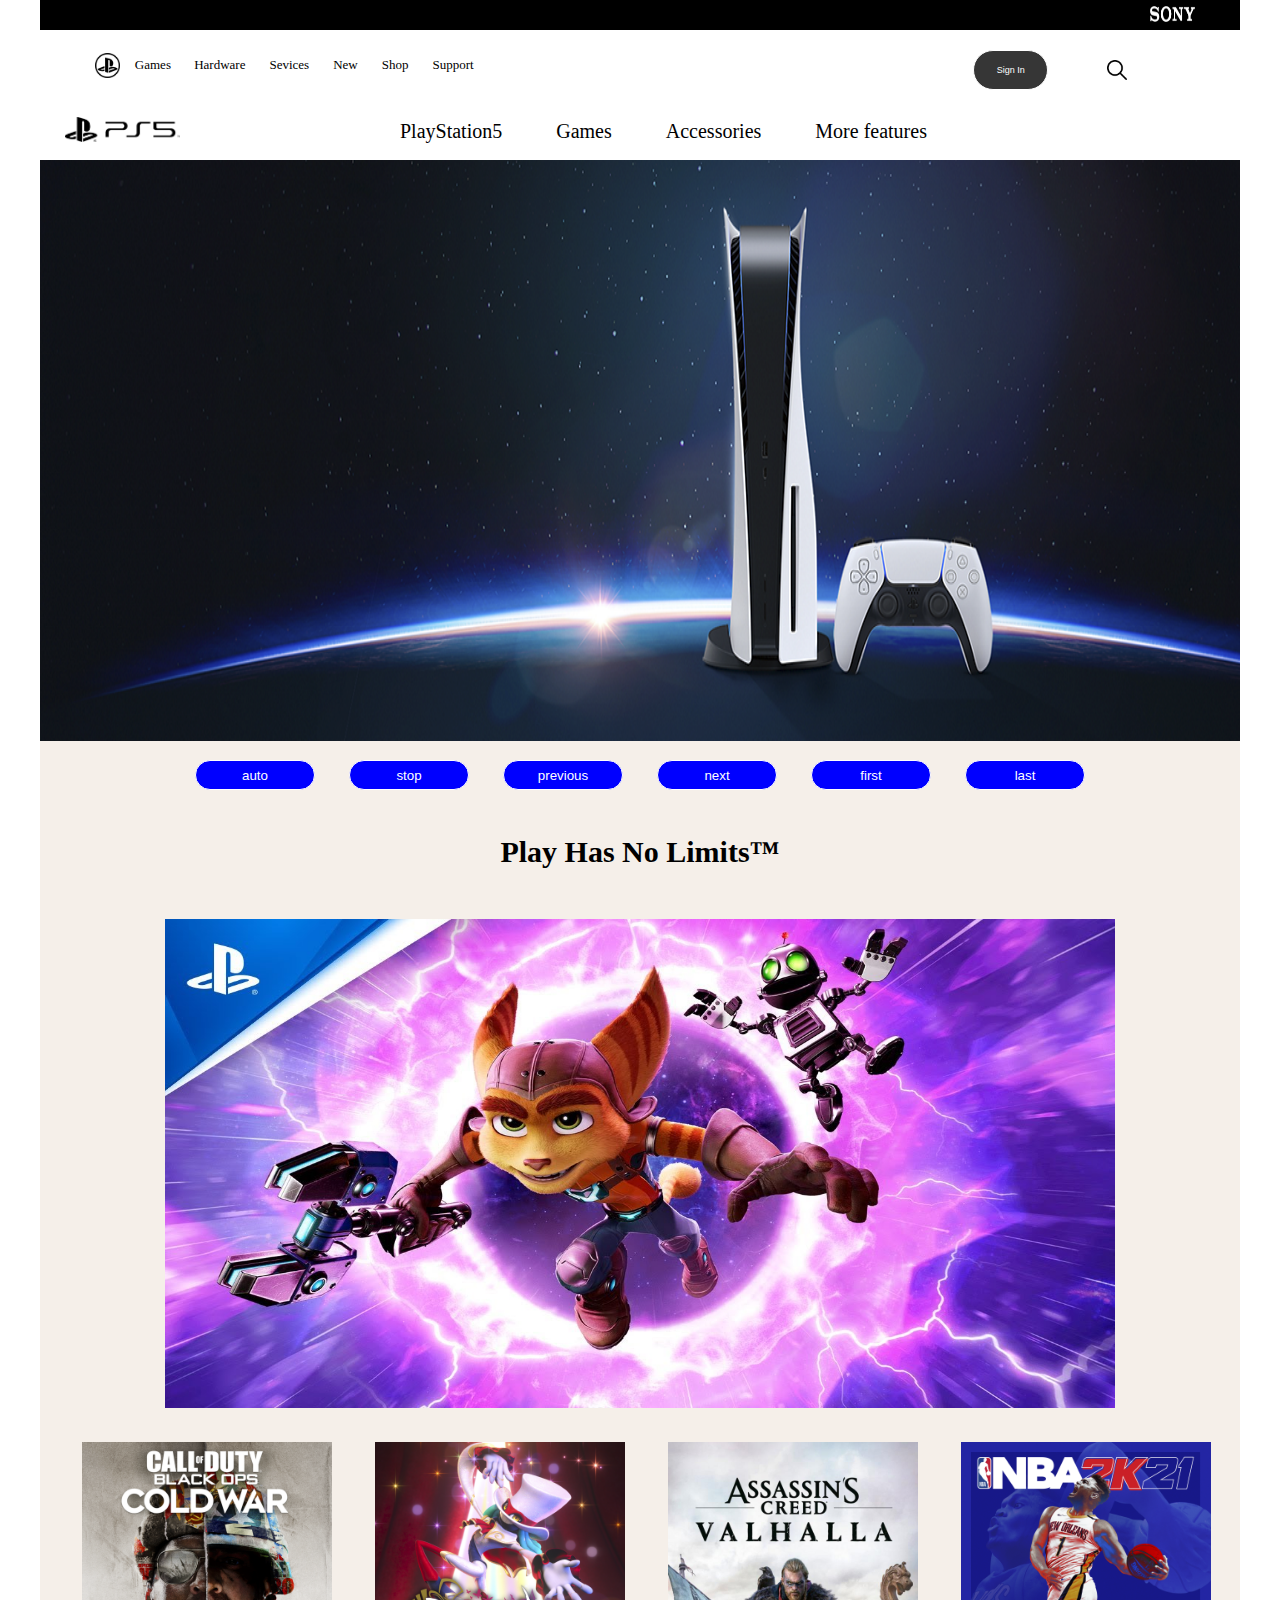
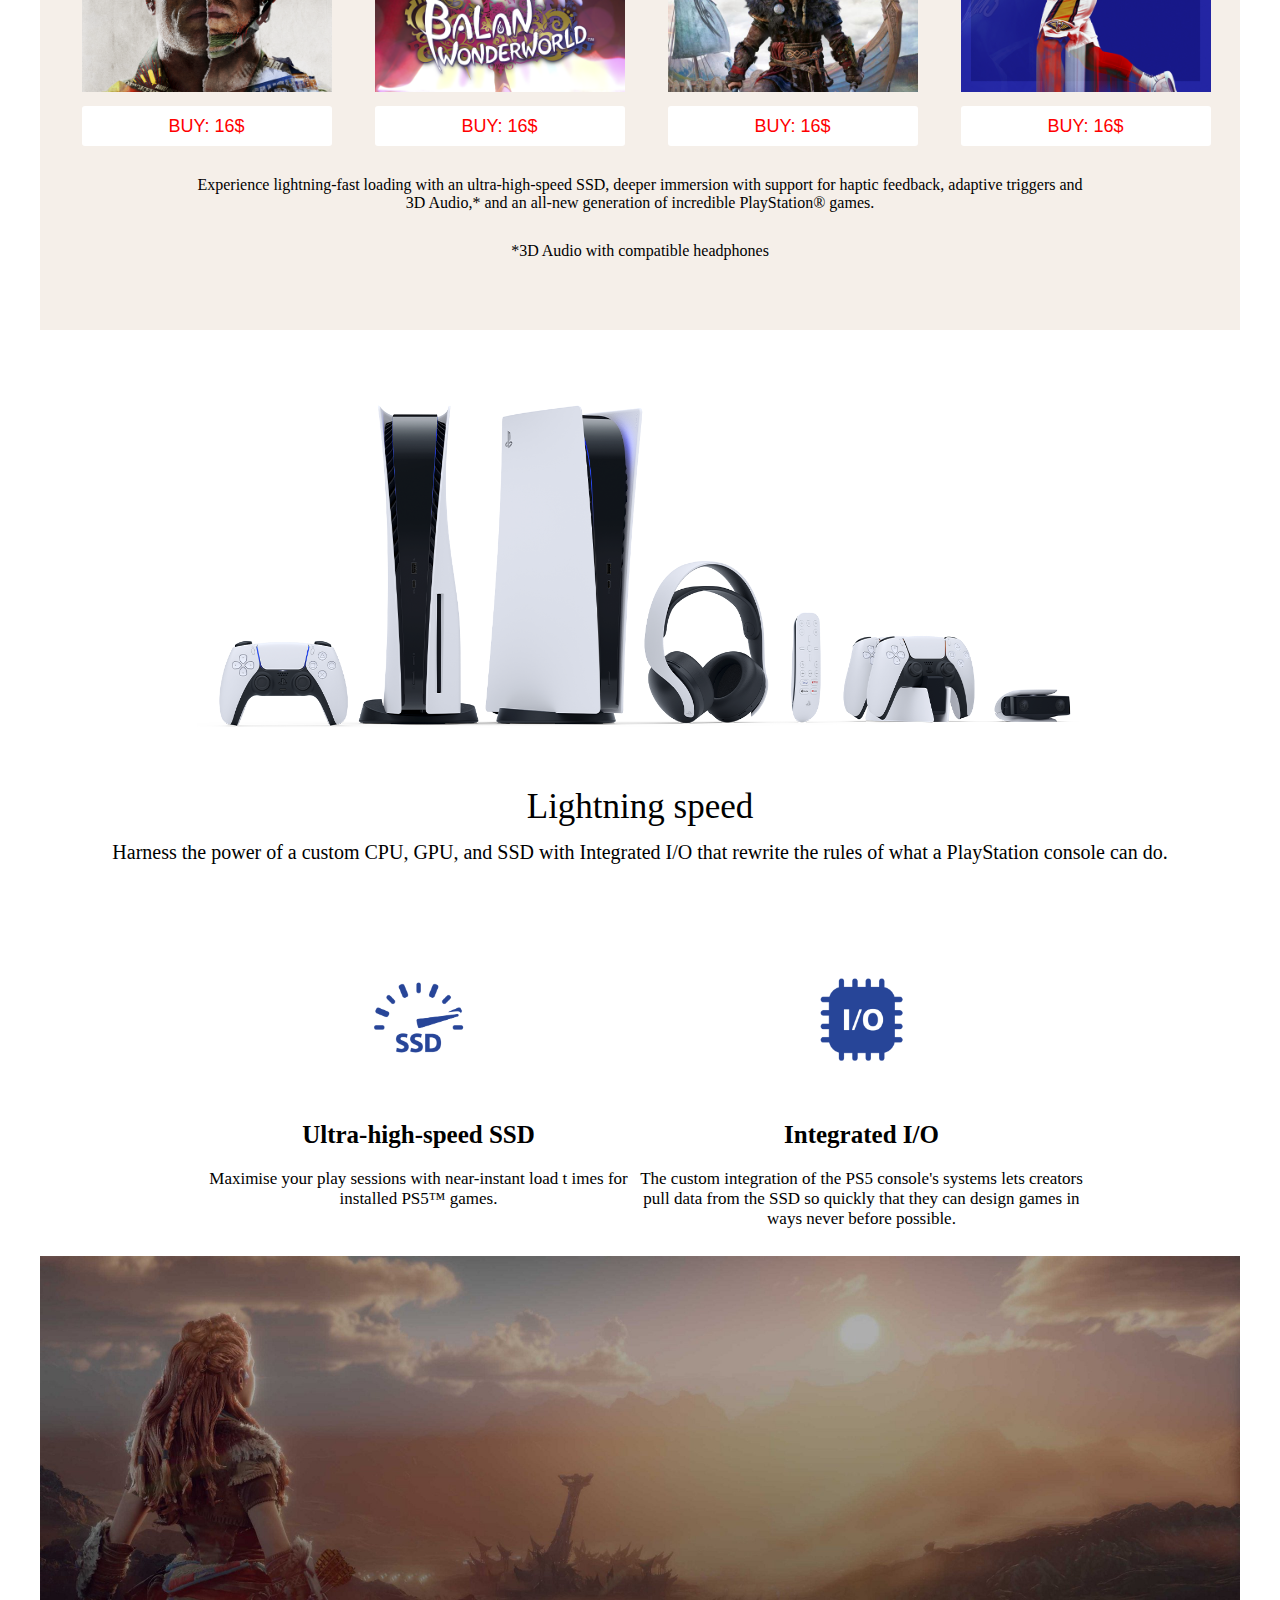
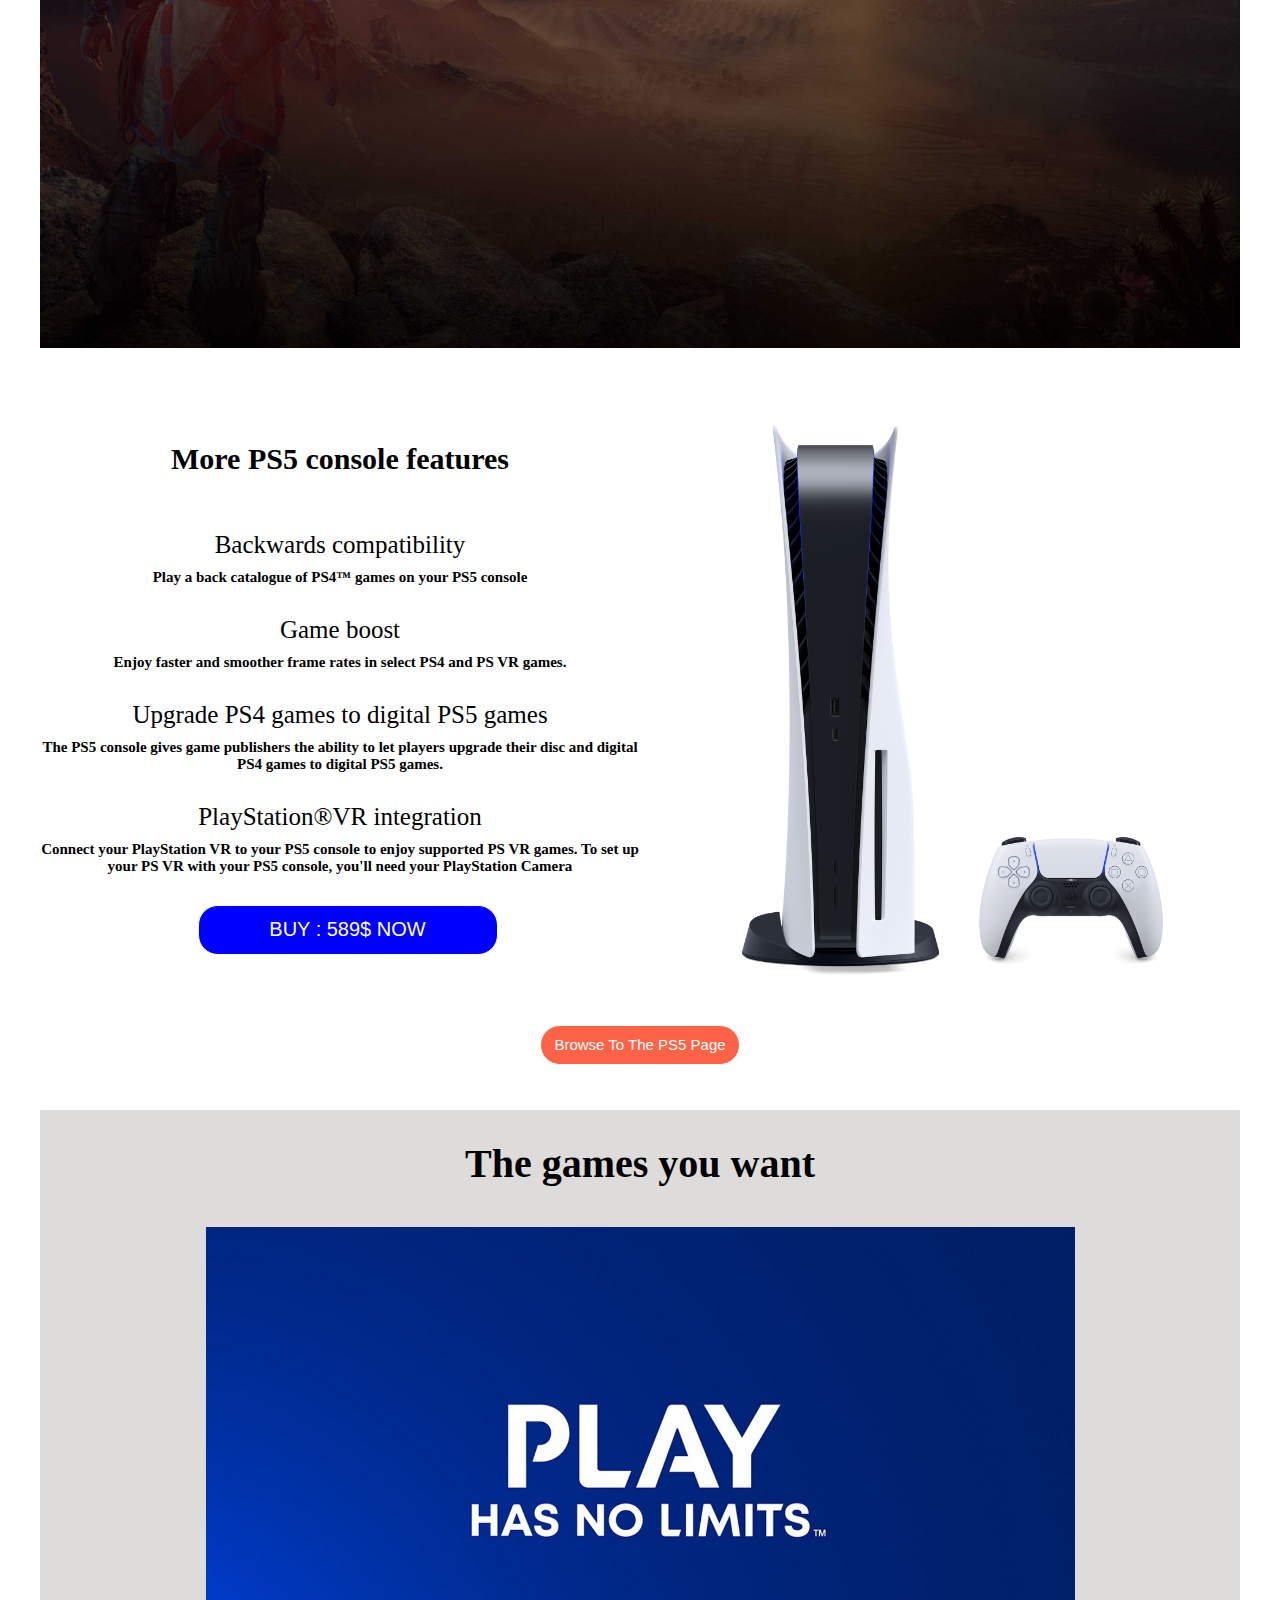
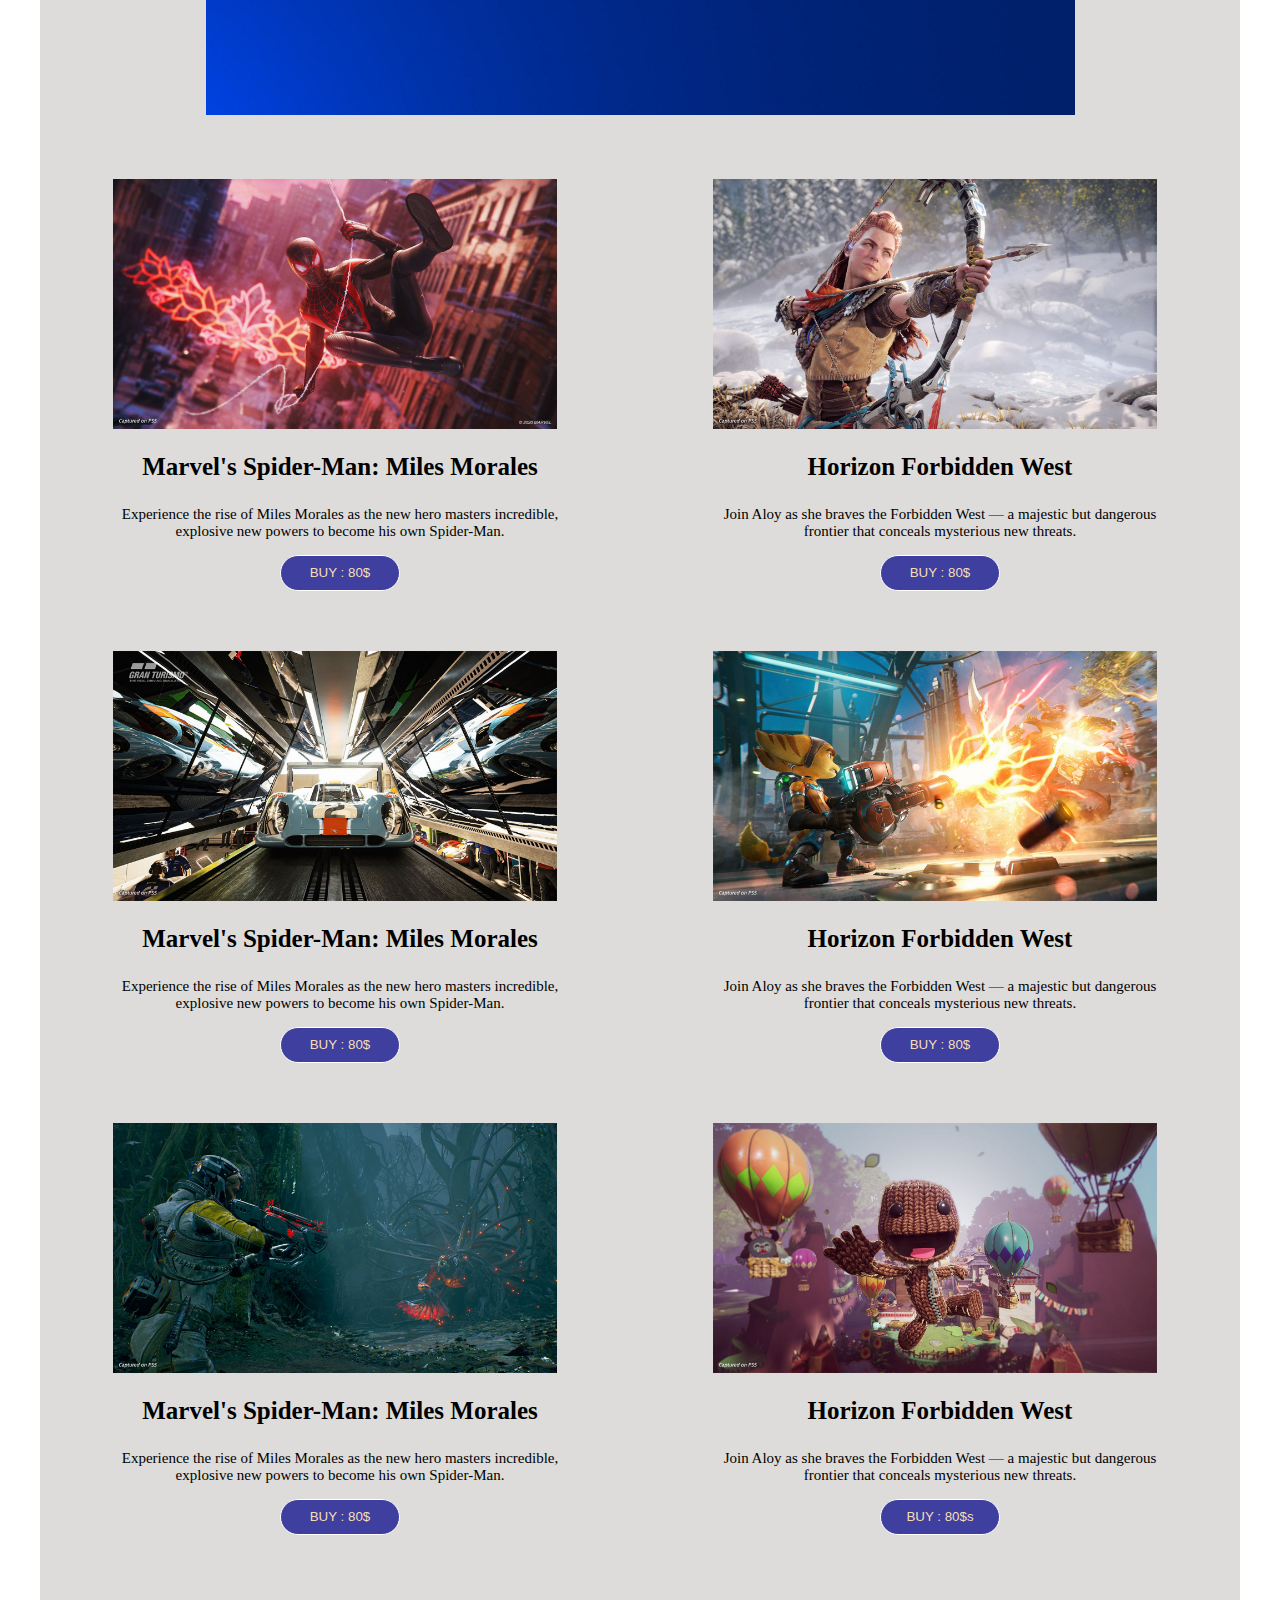
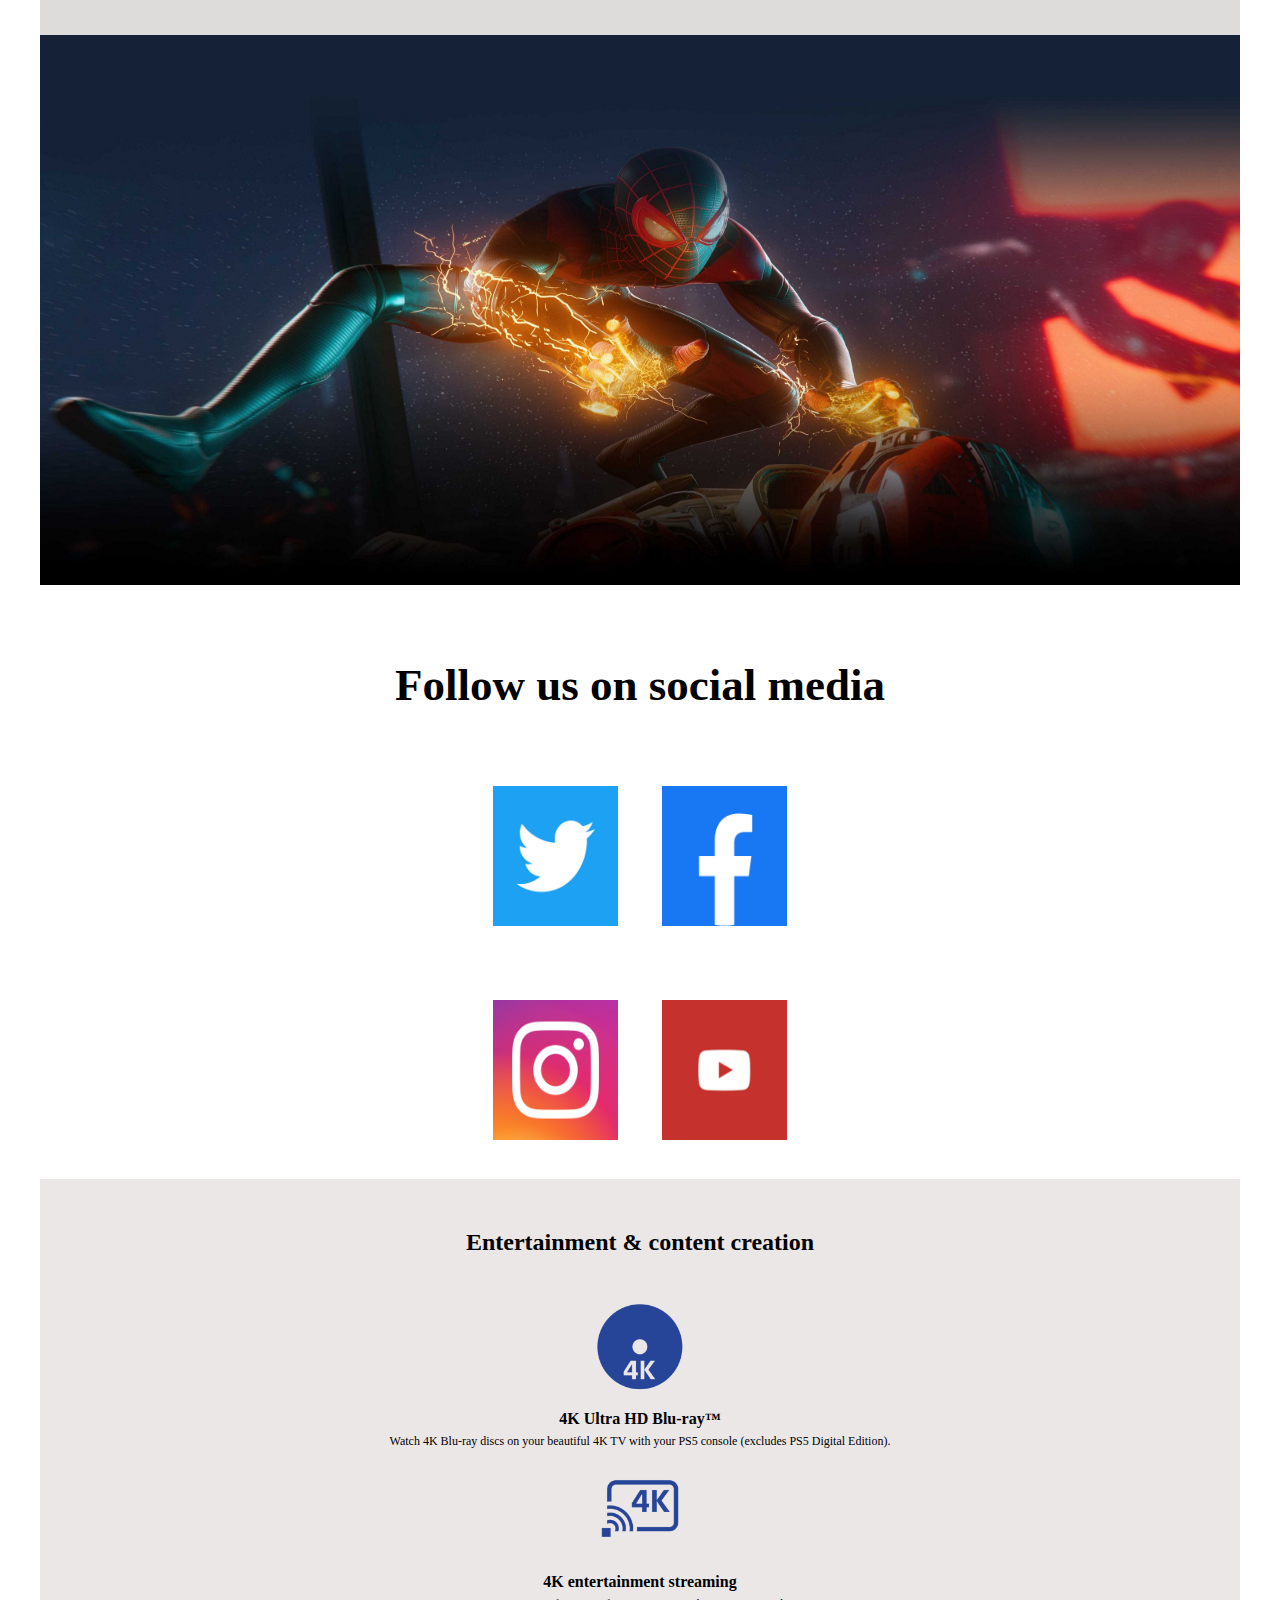
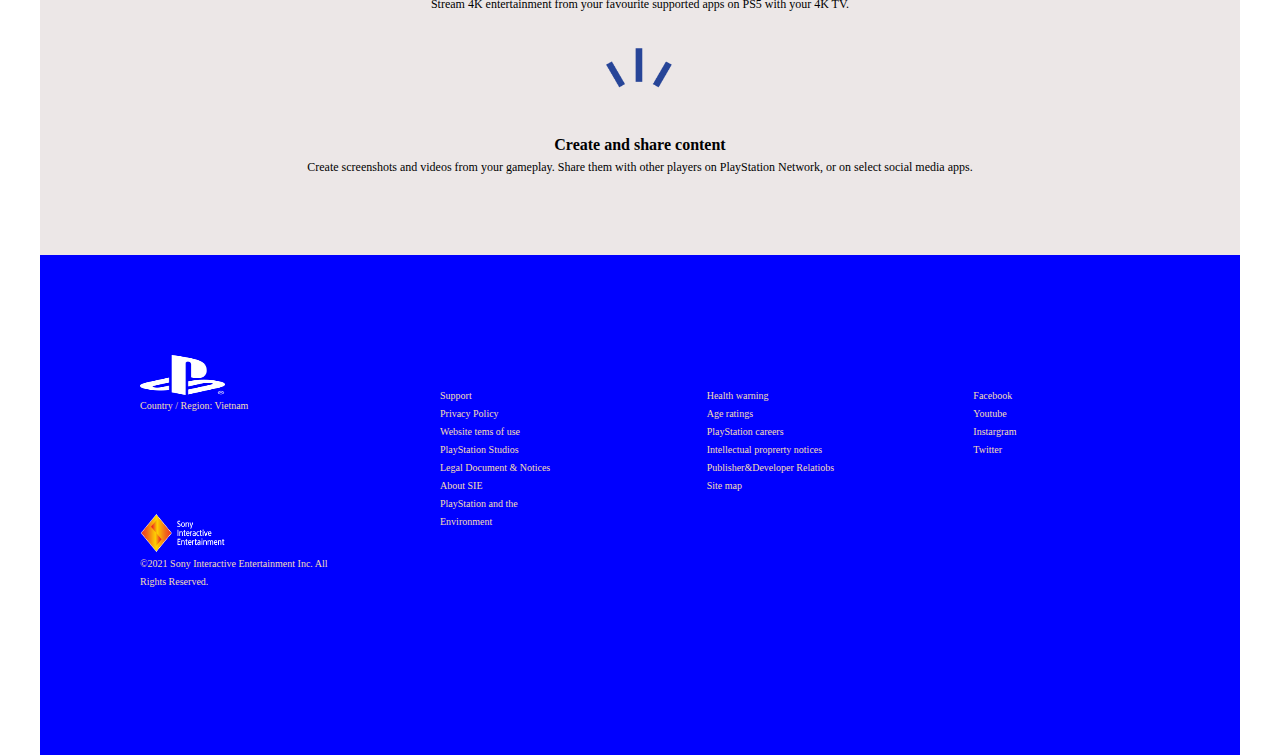
<file: index.html>
<!DOCTYPE html>
<html lang="en">

<head>
  <meta charset="UTF-8">
  <meta http-equiv="X-UA-Compatible" content="IE=edge">
  <meta name="viewport" content="width=device-width, initial-scale=1.0">
  <title>Document</title>
  <link rel="stylesheet" href="web.css">
</head>

<body>
  <div class="head">
    <div class="logo_sony">
      <a href="web.html"> <img src="img/sony_logo.png" alt=""></a>
    </div>
  </div>
  <!-- ------------------------- -->
  <div class="nav">
    <div class="shared_nav">

      <div class="ps_bug">
        <a href=""> <img src="img/ps-logo-of-games.png" alt=""></a>
      </div>
      <!-- --------------------------- -->
      <div class="home">
        <ul>
          <li><a href="">Games <i></i></a></li>
          <li><a href="">Hardware</a></li>
          <li><a href="">Sevices</a></li>
          <li><a href="">New</a></li>
          <li><a href="">Shop</a></li>
          <li><a href="">Support</a></li>
        </ul>
      </div>

    </div>
    <!-- --------------------------------- -->
    <div class="search_nav">
      <div class="button">
        <a href="sign_in.html"> <button>Sign In</button></a>
      </div>
      <div class="sear">
        <a href="">
          <img src="img/loupe.png" alt="">
        </a>
      </div>
    </div>
  </div>

  <div class="nav2">
    <div class="img">
      <img src="img/ps5.png" alt="">
    </div>
    <div class="home2">
      <ul>
        <li><a href="">PlayStation5</a></li>
        <li><a href="">Games</a></li>
        <li><a href="">Accessories</a></li>
        <li><a href="">More features</a></li>
      </ul>
    </div>
  </div>
  <!-- ------------------ HET NAV --------------- -->
  <div class="banner">

    <img src="img/ps5-anthem-overview-hero-desktop-02-en-22oct20.png" alt="" id="img1">

    <div class="button">
      <button onclick="auto()"> auto</button>
      <button onclick="Stop()">stop</button>
      <button onclick=" Pre()">previous</button>
      <button onclick="Next()">next</button>
      <button onclick=" First()">first</button>
      <button onclick=" Last()">last</button>

    </div>
  </div>
  <div class="body">
    <div class="box">
      <h2>Play Has No Limits™</h2>

      <div class="img">
        <a href=""><img src="img/maxresdefault.jpg" alt=""></a>
      </div>

      <div class="img2">
        <div class="img3">
          <a href="">
            <img src="img/Call-of-Duty-Black-Ops-Cold-War-thumbnail-01-ps4-en-12nov20 (1).png" alt="">
          </a>
          <button>BUY: 16$</button>
        </div>
        <div class="img3">
          <a href="">
            <img src="img/balan-wonderworld-master-image.png" alt="">
            <div class="button">
              <button>BUY: 16$</button>
            </div>
          </a>
        </div>
        <div class="img3">
          <a href="">
            <img src="img/assassins-creed-standard-edition-pack-01-ps4-en-22apr20.jfif" alt="">
            <button>BUY: 16$</button>
          </a>
        </div>
        <div class="img3">
          <a href="">
            <img src="img/nba-2k21-standard-edition-store-art-01-ps5-en-21aug20.png" alt="">
            <button>BUY: 16$</button>
          </a>
        </div>
      </div>



      <span>Experience lightning-fast loading with an ultra-high-speed SSD,
        deeper immersion with support for haptic feedback, adaptive
        triggers and 3D Audio,* and an all-new generation of incredible PlayStation® games.</span>

      <span class="span1">*3D Audio with compatible headphones</span>
    </div>

    <!-- ----------------------HET BOX---------------------- -->

    <div class="box_product">
      <div class="img">
        <img src="img/ps5-family-image-block-01-en-16sep20.png" alt="">
      </div>

      <div class="span">
        <span>Lightning speed</span>

        <p>Harness the power of a custom CPU, GPU, and SSD with Integrated I/O that rewrite the rules of what a
          PlayStation console can do. </p>
      </div>

      <div class="contengrid">
        <div class="SSD">
          <img src="img/ps5-ultra-high-speed-ssd-blue-icon-01-en-21aug20.png" alt="">
          <h4>Ultra-high-speed SSD</h4>
          <p>Maximise your play sessions with near-instant load t
            imes for installed PS5™ games.</p>
        </div>

        <div class="inter">
          <img src="img/ps5-integrated-I-O-blue-icon-01-en-21aug20.png" alt="">
          <h4>Integrated I/O</h4>
          <p>The custom integration of the PS5 console's systems lets creators pull data from
            the SSD so quickly that they can design games in ways never before possible.</p>
        </div>
      </div>
    </div>

    <div class="box_stuning_games">
      <img src="img/ps5-games-page-background-desktop-block-01-en-15jun20 (2).jfif" alt="">
    </div>

    <div class="box_PS5">

      <div class="PS5_grid">
        <div class="text_PS5">
          <h3><span>More PS5 console features</span></h3>
          <div class="stt">
            <span>Backwards compatibility</span>
          </div>
          <h5>
            <p>Play a back catalogue of PS4™ games on your PS5 console</p>
          </h5>
          <div class="stt"><span>Game boost</span></div>
          <h5>
            <p>Enjoy faster and smoother frame rates in select PS4 and PS VR games.</p>
          </h5>
          <div class="stt"><span>Upgrade PS4 games to digital PS5 games</span></div>
          <h5>
            <p>The PS5 console gives game publishers the ability to let players upgrade their disc and digital PS4 games
              to digital PS5 games.</p>
          </h5>
          <div class="stt">
            <span>PlayStation®VR integration</span>
          </div>
          <h5>
            <p>
              Connect your PlayStation VR to your PS5 console to enjoy supported PS VR games. To set up your PS VR with
              your PS5 console, you'll need your PlayStation Camera
            </p>
          </h5>

          <button>BUY : 589$ NOW</button>
        </div>

        <div class="img_PS5">
          <img src="img/playstation-5-with-dualsense-front-product-shot-01-ps5-en-30jul20.png" alt="">
        </div>
      </div>

      <button>Browse To The PS5 Page</button>
    </div>

    <div class="box_the_game">
      <div class="img_PLAY">
        <h2>
          <span>The games you want</span>
        </h2>

        <img src="img/ps5-play-has-no-limits-video-thumb-01-en-11jun20.jfif" alt="">
      </div>

      <div class="ap_GAME">
        <div class="contentgrid">
          <div class="game">
            <img src="img/ps5-spiderman-video-thumb-block-9-en-110620.jfif" alt="">

            <h4>Marvel's Spider-Man: Miles Morales</h4>

            <p> Experience the rise of Miles Morales as the new hero masters incredible, explosive new powers to become
              his own Spider-Man.</p>

            <button>BUY : 80$</button>
          </div>
          <div class="game">
            <img src="img/ps5-hzd-video-thumb-block-05-en-110620.jfif" alt="">
            <h4>Horizon Forbidden West</h4>
            <p>Join Aloy as she braves the Forbidden West — a majestic but dangerous frontier that conceals mysterious
              new threats.</p>
            <button>BUY : 80$</button>

          </div>
        </div>

        <div class="contentgrid">
          <div class="game">
            <img src="img/ps5-gt7-video-thumb-block-07-en-110620.jfif" alt="">

            <h4>Marvel's Spider-Man: Miles Morales</h4>

            <p> Experience the rise of Miles Morales as the new hero masters incredible, explosive new powers to become
              his own Spider-Man.</p>

            <button>BUY : 80$</button>
          </div>
          <div class="game">
            <img src="img/ps5-ratchet_clank-video-thumb-block-06-en-110620.jfif" alt="">
            <h4>Horizon Forbidden West</h4>
            <p>Join Aloy as she braves the Forbidden West — a majestic but dangerous frontier that conceals mysterious
              new threats.</p>
            <button>BUY : 80$</button>

          </div>
        </div>
        <div class="contentgrid">
          <div class="game">
            <img src="img/ps5-returnal-video-thumb-block-05-en-110620.jfif" alt="">

            <h4>Marvel's Spider-Man: Miles Morales</h4>

            <p> Experience the rise of Miles Morales as the new hero masters incredible, explosive new powers to become
              his own Spider-Man.</p>

            <button>BUY : 80$</button>
          </div>
          <div class="game">
            <img src="img/ps5-sackboy-video-thumb-block-06-en-110620.jfif" alt="">
            <h4>Horizon Forbidden West</h4>
            <p>Join Aloy as she braves the Forbidden West — a majestic but dangerous frontier that conceals mysterious
              new threats.</p>
            <button>BUY : 80$s</button>

          </div>
        </div>

      </div>
    </div>

    <div class="box_banner">
      <img src="img/ps5-games-page-background-block-desktop-03-en-15jun20.jfif" alt="">
    </div>

    <div class="box_folow">
      <h2>Follow us on social media</h2>

      <a href=""><img src="img/twitter-social-icon-image-block-01-en-28may20.jfif" alt=""></a>
      <a href=""><img src="img/facebook-social-icon-image-block-01-en-28may20.jfif" alt=""></a><br>
      <a href=""><img src="img/instagram-social-icon-image-block-03-en-28may20.jfif" alt=""></a>
      <a href=""><img src="img/youtube-social-icon-01-18may18.png" alt=""></a>
    </div>

    <div class="box_taimen">
      <h2>Entertainment & content creation</h2>

      <div class="k4k">
        <img src="img/ps5-4k-disc-blue-icon-01-en-21aug20.png" alt="">
        <h4>4K Ultra HD Blu-ray™</h4>
        <p>Watch 4K Blu-ray discs on your beautiful 4K TV with your PS5 console (excludes PS5 Digital Edition).</p>
      </div>
      <div class="k4k">
        <img src="img/ps5-4k-streaming-blue-icon-01-en-21aug20.png" alt="">
        <h4>4K entertainment streaming</h4>
        <p>Stream 4K entertainment from your favourite supported apps on PS5 with your 4K TV.</p>

      </div>
      <div class="k4k">
        <img src="img/ps5-create-share-blue-icon-01-en-21aug20.png" alt="">
        <h4>Create and share content</h4>
        <p>Create screenshots and videos from your gameplay. Share them with other players on PlayStation Network, or on
          select social media apps.
        </p>
      </div>
    </div>
  </div>
  <div class="footer">
    <div class="img">
      <div class="imgone">
        <img src="img/ps-bug.png" alt="">
        <a href=""> Country / Region: Vietnam</a>
      </div>
      <div class="imgone">
        <img src="img/sie.png" alt="">
        <p>
          <span>©2021 Sony Interactive Entertainment Inc. All Rights Reserved.</span>
        </p>
      </div>
    </div>
    <div class="menu">
      <div class="menu1">
        <ul>
          <li><a href="">Support</a></li>
          <li><a href="">Privacy Policy</a></li>
          <li><a href="">Website tems of use</a></li>
          <li><a href="">PlayStation Studios</a></li>
          <li><a href="">Legal Document & Notices</a></li>
          <li><a href="">About SIE</a></li>
          <li><a href="">PlayStation and the</a></li>
          <li><a href="">Environment</a></li>
        </ul>

      </div>
      <div class="menu2">
        <ul>
          <li><a href="">Health warning</a></li>
          <li><a href="">Age ratings</a></li>
          <li><a href="">PlayStation careers</a></li>
          <li><a href="">Intellectual proprerty notices</a></li>
          <li><a href="">Publisher&Developer Relatiobs</a></li>
          <li><a href="">Site map</a></li>
        </ul>
      </div>
      <div class="menu3">
        <ul>
          <li><a href="">Facebook</a></li>
          <li><a href="">Youtube</a></li>
          <li><a href="">Instargram</a></li>
          <li><a href="">Twitter</a></li>
        </ul>
      </div>

    </div>
  </div>
  <script src="web,.js"></script>
</body>

</html>
</file>
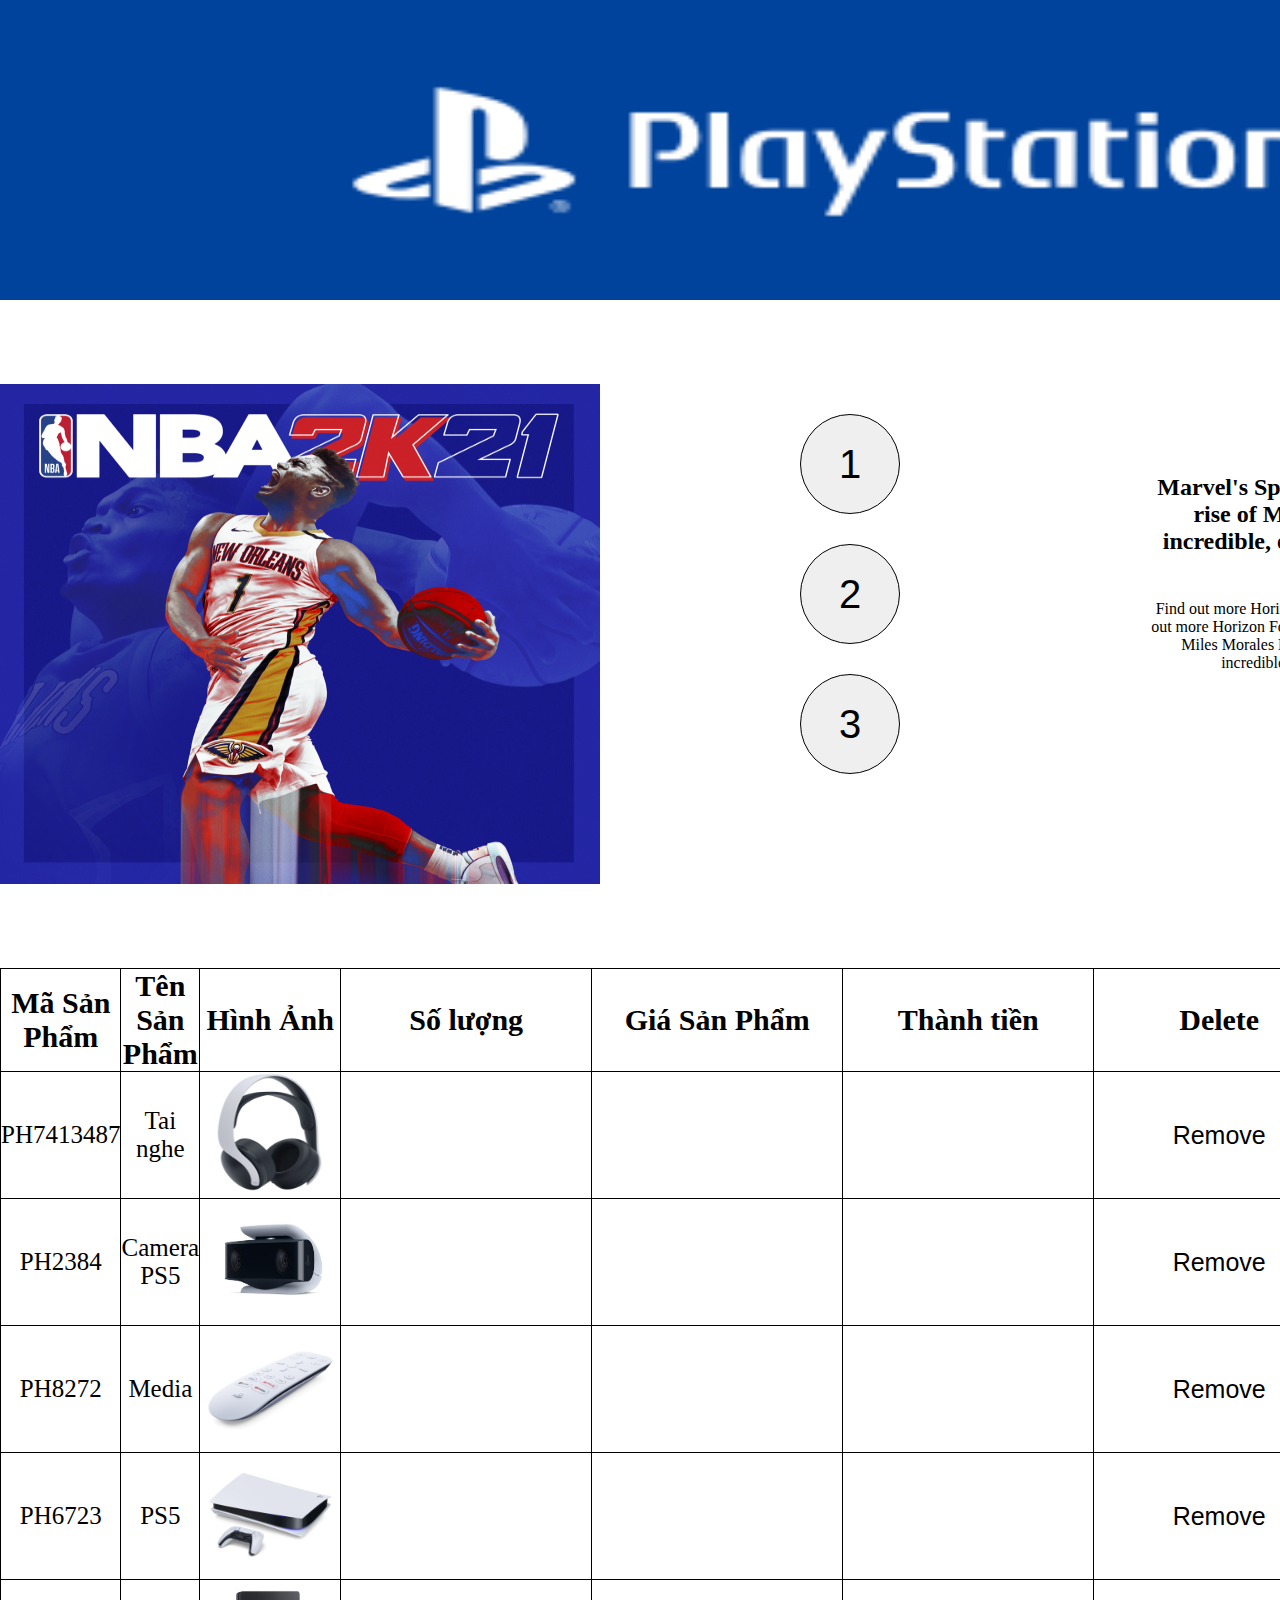
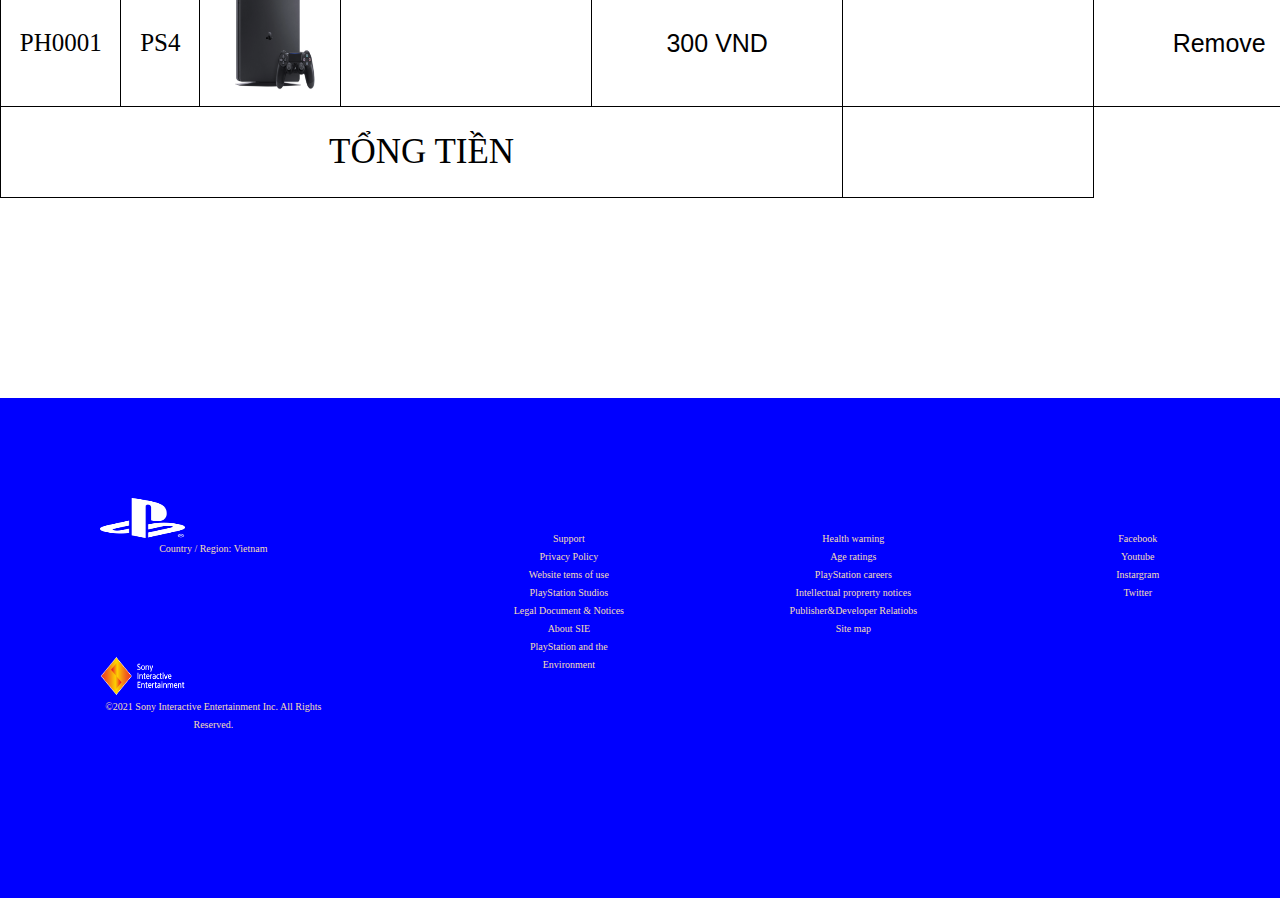
<file: giohang.html>
<!DOCTYPE html>
<html lang="en">

<head>
    <meta charset="UTF-8">
    <meta http-equiv="X-UA-Compatible" content="IE=edge">
    <meta name="viewport" content="width=device-width, initial-scale=1.0">
    <title>Giỏ Hàng</title>
    <link rel="stylesheet" href="giohang.css">
</head>

<script>


function 

   



    function tt(x) {
        var doi = document.querySelectorAll('table tbody input');
        console.log(doi);
        var sl = x.value;
        console.log(sl);

        var price = x.parentElement.previousElementSibling.innerText;

        var thanhtien = Number(price) * sl;

        x.parentElement.nextElementSibling.innerHTML = tt;
        TongTien();
    }

    function TongTien() {
        var list = document.querySelectorAll("table tbody tr");
        var tong = 0;
        for (var i = 0; i < list.length; i++) {
            var the = list[i];
            var the_th = the.lastElementChild.innerHTML;
            tong += Number(the_th);
        }
        document.getElementById("tong").innerHTML = tong;
    }

</script>

<body>
    <div class="head">
        <img src="img/logo_playstation.png" alt="">
        
    </div>

    <div class="body">
        <div class="img">
            <img src="img/nba-2k21-standard-edition-store-art-01-ps5-en-21aug20.png" alt="">
        </div>

        <div class="btn">
            <button onclick="btn1()">1</button>
            <button onclick="btn2()">2</button>
            <button onclick="btn3()">3</button>
        </div>

        <div class="title">
            <p>
            <h2>Marvel's Spider-Man: Miles Morales
                Experience the rise of Miles Morales as the new hero masters incredible, explosive new powers to become
                his own Spider-Man.</h2>
                <br>
            Find out more Horizon Forbidden West Find out more
            Horizon Forbidden West Find out more
            Horizon Forbidden West Find out more
            Horizon Forbidden West pider-Man: Miles Morales
            Experience the rise of Miles Morales as the new hero masters incredible, explosive new powers to become
            his own Spider-Ma
            </p>
        </div>
    </div>


    <table>
        <thead>
            <tr>
                <th>Mã Sản Phẩm</th>
                <th>Tên Sản Phẩm</th>
                <th>Hình Ảnh</th>
                <th>Số lượng</th>
                <th>Giá Sản Phẩm</th>
                <th>Thành tiền</th>
                <th>Delete</th>

            </tr>

        </thead>

        <tbody>
            <tr>
                <td>PH7413487</td>
                <td>Tai nghe</td>
                <td> <img src="img/3D-Pulse-Wireless-Headset-square-image-block-ps5-01-en-09oct20 (1).png" alt=""></td>
                <td> <input type="number" id="sl"></td>
                <td> <input type="text" id="price"></td>
                <td> <input type="text" readonly id="tt"></td>
                <td> <button>Remove</button></td>
            </tr>

            <tr>
                <td>PH2384</td>
                <td>Camera PS5</td>
                <td> <img src="img/hd-camera-ps5-image-block-01-en-02jul20.jfif" alt=""></td>
                <td> <input type="number" id="sl"></td>
                <td> <input type="text" id="price"></td>
                <td>  <input type="text" readonly id="tt"></td>
                <td> <button>Remove</button></td>
            </tr>
            <tr>
                <td>PH8272</td>
                <td>Media</td>
                <td> <img src="img/Media-Remote-square-image-block-ps5-01-en-09oct20.png" alt=""></td>
                <td> <input type="number" id="sl"></td>
                <td> <input type="text" id="price"></td>
                <td>  <input type="text" readonly id="tt"></td>
                <td> <button>Remove</button></td>
            </tr>
            <tr>
                <td>PH6723</td>
                <td>PS5</td>
                <td> <img src="img/playstation-5-horizontal-product-shot-01-ps5-en-23nov20.png" alt=""></td>
                <td> <input type="number" id="sl"></td>
                <td> <input type="text" id="price"></td>
                <td>  <input type="text" readonly id="tt"></td>
                <td> <button>Remove</button></td>
            </tr>
            <tr>
                <td>PH0001</td>
                <td>PS4 </td>
                <td> <img src="img/ps4-slim-homepage-image-block-04-en-09oct20.png" alt=""></td>
                <td> <input type="number" id="sl"></td>
                <td> <input type="text" id="price" value="300 VND"></td>
                <td>  <input type="text" readonly id="tt">  </td>
                <td> <button>Remove</button></td>
            </tr>

        </tbody>
        <tfoot>
            <tr>
                <td id="tongtien" colspan="5">TỔNG TIỀN</td>
                <td>  <input type="text" readonly id="tong"></td>
            </tr>
        </tfoot>

    </table>

    <div class="footer">
        <div class="img">
            <div class="imgone">
                <img src="img/ps-bug.png" alt="">
                <a href=""> Country / Region: Vietnam</a>
            </div>
            <div class="imgone">
                <img src="img/sie.png" alt="">
                <p>
                    <span>©2021 Sony Interactive Entertainment Inc. All Rights Reserved.</span>
                </p>
            </div>
        </div>
        <div class="menu">
            <div class="menu1">
                <ul>
                    <li><a href="">Support</a></li>
                    <li><a href="">Privacy Policy</a></li>
                    <li><a href="">Website tems of use</a></li>
                    <li><a href="">PlayStation Studios</a></li>
                    <li><a href="">Legal Document & Notices</a></li>
                    <li><a href="">About SIE</a></li>
                    <li><a href="">PlayStation and the</a></li>
                    <li><a href="">Environment</a></li>
                </ul>

            </div>
            <div class="menu2">
                <ul>
                    <li><a href="">Health warning</a></li>
                    <li><a href="">Age ratings</a></li>
                    <li><a href="">PlayStation careers</a></li>
                    <li><a href="">Intellectual proprerty notices</a></li>
                    <li><a href="">Publisher&Developer Relatiobs</a></li>
                    <li><a href="">Site map</a></li>
                </ul>
            </div>
            <div class="menu3">
                <ul>
                    <li><a href="">Facebook</a></li>
                    <li><a href="">Youtube</a></li>
                    <li><a href="">Instargram</a></li>
                    <li><a href="">Twitter</a></li>
                </ul>
            </div>

        </div>
    </div>
</body>

</html>
</file>
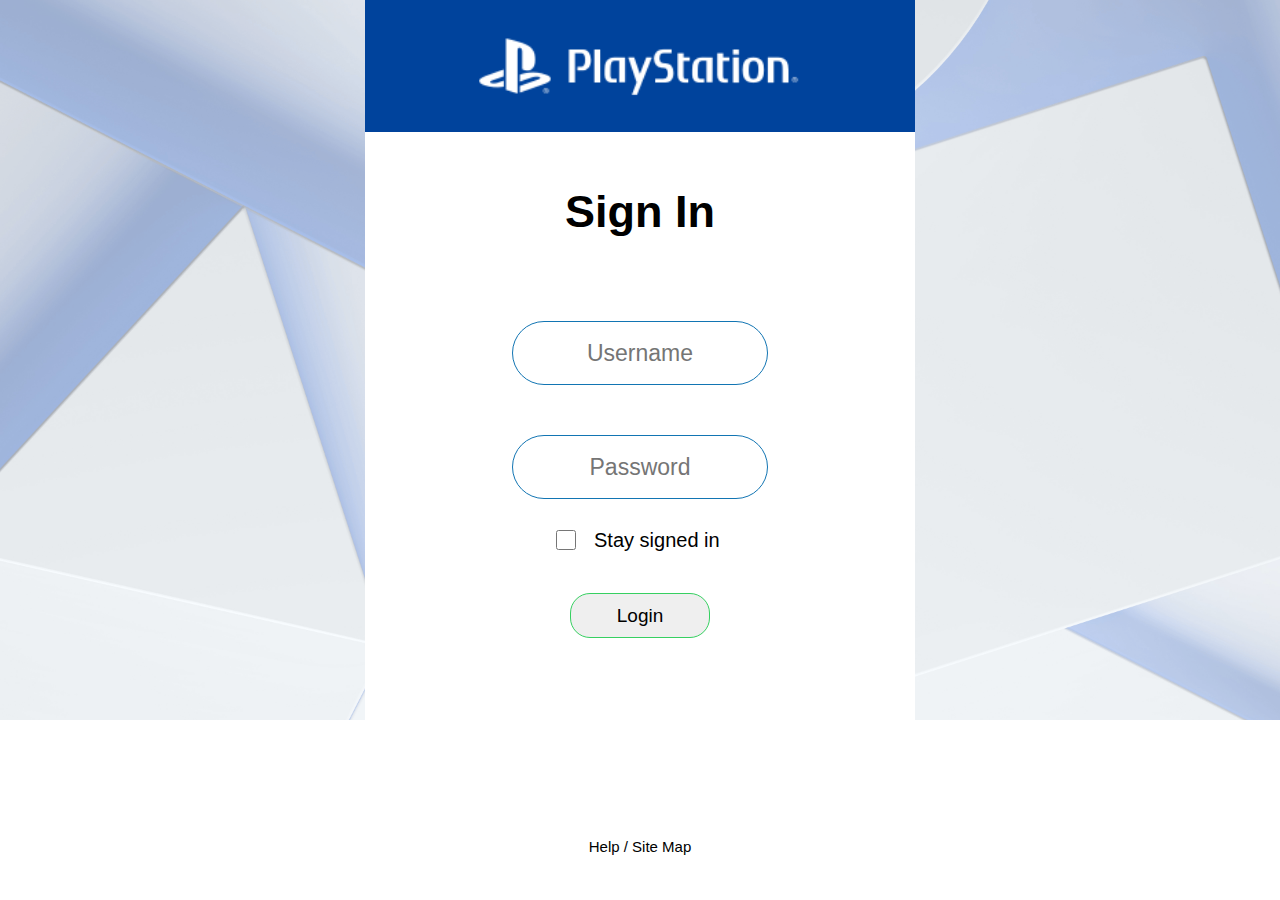
<file: sign_in.html>
<!DOCTYPE html>
<html lang="en">

<head>
    <meta charset="UTF-8">
    <meta http-equiv="X-UA-Compatible" content="IE=edge">
    <meta name="viewport" content="width=device-width, initial-scale=1.0">
    <title>Document</title>
    <link rel="stylesheet" href="sing_in.css">
</head>

<body>
    <form action="" class="box">
        <a href="web.html"><img src="img/logo_playstation.png" alt=""></a>

        <h2>Sign In</h2>



        <div class="input">
            <input class="textb1" type="text" name="" placeholder="Username">


        <input class="textb2" type="password" name="" placeholder="Password">

        </div>

        <div class="checkbox">
            <input type="checkbox">
            <span>Stay signed in</span>
        </div>

        <div class="btn">
            <input type="button" value="Login">

        </div>


        <div class="a">
            <a href="">Help / Site Map</a>
        </div>

    </div>
</form>

</body>

</html
</file>
<file: web.css>
*{
    margin: 0;
    padding: 0;
    outline: none;
}

body{
    width: 1200px;
    margin: auto;
}

.head{
    height: 30px;
    background-color: black;  
}

.head .logo_sony a img{
    width: 45px;
    height: 16px;
    margin-top: 6px;
    margin-left: 1110px;
}

/* --------------------------------- */

.home a:hover{
    color:white;
    background-color: burlywood;
}

.home2 a:hover{
    color: blue;
}

.nav{
    height: 50px;
    display: grid;
    grid-template-columns: 3.5fr 1fr;
    
}

.shared_nav{
    display: grid;
    grid-template-columns: 1fr 10fr;
}

.shared_nav .ps_bug img{
    width: 25px;
    height: 25px;
    margin-top: 3px;
    margin-left: 55px;
}

.shared_nav ul{
   margin-top: 5px;
}


.shared_nav li{
display: inline;
padding: 10px;
}

.shared_nav li a{
    text-decoration: none;
    font-size: 13px;
    color: black;
}

/* ------------------------------ HET shared_nav------------------------ */
.nav{
    margin-top: 10px;
    padding-top: 10px;
}

.nav .search_nav button{
    height: 40px;
    width: 75px;
    margin-bottom: 15px;
    border: 1px solid white;
    border-radius: 40px;
    background-color: #363636;
    color: #fff;;
    font-size: 9px;
}


.nav .search_nav  img{
    width: 20px;
    height: 20px;
    margin-top: 10px;
}


.home a :hover{
    color: blue;
   
}

/* ----------------------------HET NAV */


.nav2 {
    
    height: 60px;
    display: grid;
    grid-template-columns: 1fr 4fr;
}

.nav2 img{
    height: 25px;
    margin-top: 17px;
    margin-left: 25px;
}
 
.nav2 a{
    text-decoration: none;
    color: black;
    font-size: 20px;
}

.nav2 li{
    display: inline;
    padding: 25px;
}

.nav2 ul{
   margin:20px 95px;
}

.search_nav {
    display: grid;
    grid-template-columns: 1fr 1fr;
}



/* ---------------------------------HET NAV2------------------------------------- */
.banner{
    
    background-color: rgb(245, 239, 233);
}

.banner img{
    width: 1200px;
    height: 581px;
}

.banner .button{
    text-align: center;
}
.banner button{
    width: 120px;
    height: 30px;
    border: 1px solid white;
    border-radius: 15px;
    color: white;
    background-color: blue;
    margin: 15px;
}

.banner .button button :hover{
    color: coral;
}

/* ------------------------HET BANNER------------------- */


.box h2 {
    padding-top: 30px;
    padding-bottom: 50px;
    font-size: 30px;
}


.box .img img{
    width: 950px;
    height: 489px;
}

.box .img2  {
    display: grid;
    grid-template-columns: 1fr 1fr 1fr 1fr;
}

.box .img2 .img3 button{
    width: 250px;
    height: 40px;
    margin-left: 40px;
    margin-top: 10px;
    background-color:white;
    color: red;
    font-size: 18px;
    border: none;
    border-radius: 3px;
}

.box .img2 img{
    width: 250px;
    height: 160spx;
    padding-left: 40px;
    margin-top: 30px;
}



.box{
    text-align: center;
    background-color:rgb(245, 239, 233) ;
}

.box span{
    text-align: center;
   display: block;
   margin: 30px 150px;
  
}

.box .span1{
    padding-bottom: 70px;
}

/* --------------------------------------HET BOX---------------------- */

.box_product .img img{
    width: 886px;
    height: 423px;
}

.body .box .img2{
   margin-right: 28px;
}

.box_product .img{
    text-align: center;
}
.box_product .span{
    text-align: center;
}

.box_product .span span{
    font-size: 35px;
    
}

.box_product .span p{
    font-size: 20px;
    margin-top: 14px;
    
}

/* -----------HET BOX PRODUCT----------- */

.contengrid{
    width: 886px;
    margin: auto;
    display: grid;
    grid-template-columns: 1fr 1fr;
    margin-bottom: 27px;
}

.contengrid img{
    width: 129px;
    margin-top: 90px;
    text-align: center;
}

.contengrid .SSD{
    text-align: center;
}

.contengrid .inter{
    text-align: center;
}
.contengrid img{
    margin-bottom: 34px;
}

.contengrid h4{
    margin-bottom: 20px;
    font-size: 25px;
}

.contengrid p{
    font-size: 17px;
}

/* ----------------------HET BOX_PRODUCT------------- */

.box_stuning_games img{
    width: 1200px;
}


/* -------------------HET BOX STUNING------------- */

.box_PS5{
    text-align: center;
}

.box_PS5 .PS5_grid{
    display: grid;
    grid-template-columns: 1fr 1fr;
    padding-top: 60px;
}

.box_PS5 .text_PS5{
    padding-top: 30px;
}

.box_PS5 .text_PS5 h3{
    font-size: 30px;
    padding-bottom: 25px;

}

.box_PS5 .text_PS5 .stt{
    font-size: 25px;
    padding-top: 30px;
}

.box_PS5 .text_PS5 h5{
    font-size: 15px;
    padding-top: 10px;
}

.box_PS5 .img_PS5 img{
    width: 463px;
    height: 578px;
    padding-left: 25px;
}

.box_PS5 .text_PS5 button{
    width: 300px;
    height: 50px;
    font-size: 20px;
    border-radius: 20px;
    color: white;
    background-color: blue;
    margin-top: 30px;
    margin-left: 15px;
}

.box_PS5 button{
    width: 200px;
    height: 40px;
    font-size: 15px;
    border-radius: 25px;
    margin-top: 25px;
    color: white;
    background-color: tomato;
    border: 1px solid white;
    margin-bottom: 45px;
}

/* --------------------HET BOXPS5--------------------- */

.box_the_game{
    background-color: rgb(221, 220, 218);
    text-align: center;
    padding-top: 30px;
    padding-bottom: 100px;
}



.box_the_game .img_PLAY img{
    width: 869px;
    height: 488px;
    margin-top: 40px;
}

.box_the_game .img_PLAY h2 span{
    font-size: 40px;
    font-family: Aria;
}

/* -----------------------APP_GAME------------------------ */

.box_the_game .contentgrid{
    padding-bottom: 10  0px;
}

.box_the_game .ap_GAME .contentgrid  img{
    width: 450pxpx;
    height: 250px;
    margin-right: 10px;
}

.box_the_game .ap_GAME .contentgrid{
 
    display: grid;
    grid-template-columns: 1fr 1fr;
    margin-top: 60px;
}


.box_the_game .ap_GAME .contentgrid .game h4{
    font-size: 25px;
    padding: 20px 70px;
    
}

.box_the_game .ap_GAME .contentgrid .game p{
    font-size: 15px;
    padding: 5px 70px;
}


.box_the_game .ap_GAME .contentgrid .game button{
    background-color: rgb(63, 63, 159);
    color: wheat;
    border: 1px solid white;
    width: 120px;
    height: 36px;
    border-radius: 19px;
    margin-top: 10px;

}

/* ---------------------------HET BOX_THE_GAME------------------- */

.box_banner img{
    width: 1200px;
    height: 550px;
    
}


/* --------------------------HET BOX_BANNER------------------ */
.box_folow{
    text-align: center;
    padding-top: 70px;
    
}

.box_folow h2{
    margin-bottom: 40px;
    font-size: 45px;
}

.box_folow img{
    width: 125px;
    height: 140px;
    padding: 35px 20px;
}

/* ----------------HET BOX_FOLLOW----------- */

.box_taimen{
    background-color: rgb(236, 231, 231);
    text-align: center;
    padding-bottom:80px;
}

.box_taimen h2{
    padding-top: 50px;
    padding-bottom: 30px;
}

.box_taimen h4{
    font-size: 16px;
}

.box_taimen p{
    font-size: 12px;
    margin-top: 6px;
}

.box_taimen img{
    width: 120px;
    height: 120px;
}

/* ------------------------------------------------------------------------------------------------------
 */

 .footer{
     height: 500px;
     background-color: blue;
     display: grid;
     grid-template-columns: 1fr 2fr;
 }

 .footer img{
     display: block;
     width: 85px;
     height: 40px;
    
    }

 .footer .imgone{
     margin: 100px 100px;
 }


 .footer a,
 .footer span{
     color: wheat;
     font-size: 10px;
     text-decoration: none;
 }

 .footer .menu{
     display: grid;
     grid-template-columns: 1fr 1fr 1fr;
     margin-top: 130px;
 }

 .footer li{
     display: block;
    
 }


 button:hover {
     background-color: rgb(47, 52, 38);
     color: red;
 }
</file>
<file: giohang.css>
*{
    padding: 0;
    margin: 0;

}

body{
  text-align: center;
  }

table{
  margin: auto;
}


img{

  width: 140px;
  height: 120px;
}

table,
th,
td{
    border-collapse: collapse;
}


thead th{
    width: 250px;
    height: 90px;
    font-size: 30px;
    border: 1px solid black;
}

tbody tr,tbody td{
    width: 250px;
    height: 100px;
    font-size: 25px;
    border:none;
    text-align: center;
    border: 1px solid black;

}

tr td input,
tr td button{
  width: 250px;
  height: 90px;
  font-size: 25px;
  text-align: center;
  border: none;
  outline: none;
  background-color: white;
}

button:hover{
   color: tomato;
}

tfoot tr td{
  border: 1px solid black;
  height: 90px;
  width: 250px;
  font-size: 35px;
  text-align: center;
}

.head img{
  width: 1702px;
  height: 300px;
}

.body{
  width: 1702px;
  display: grid;
  grid-template-columns: 1fr 1fr 1fr;
  margin: auto;
  margin-top: 80px;
  margin-bottom: 80px;
}


.body img{
  width: 600px;
  height: 500px;
}



.body button{
  width: 100px;
  height: 100px;
  display: block;
  margin-left:200px;
  margin-top: 30px;
  border-radius: 50px;
  font-size: 40px;
  outline: none;
  border: 1px solid black;

}

.body .btn button :hover{
  background-color: tomato;
  color: pink;
}

.body .title{
  text-align: center;
  margin-top: 90px;
}

.footer{
  margin-top: 200px;
  height: 500px;
  background-color: blue;
  display: grid;
  grid-template-columns: 1fr 2fr;
}

.footer img{
  display: block;
  width: 85px;
  height: 40px;
 
 }

.footer .imgone{
  margin: 100px 100px;
}


.footer a,
.footer span{
  color: wheat;
  font-size: 10px;
  text-decoration: none;
}

.footer .menu{
  display: grid;
  grid-template-columns: 1fr 1fr 1fr;
  margin-top: 130px;
}

.footer li{
  display: block;
 
}
</file>
<file: sing_in.css>
body{
    margin: 0;
    padding: 0;
    font-family: sans-serif;
    background: url(wallpaper.jpg) no-repeat;
    background-size:cover;
    
}

.box{
    width: 550px;
    height: 900px;
    position: absolute;
    top: 50%;
    left: 50%;
    transform: translate(-50%,-50%); 
    background-color:none;
    background-color:white;
    text-align: center;
    
}

.box img{
    width: 550px;
}

.box h2{
    
    font-size: 45px;
    margin-bottom: 70px;
    padding: 13px 0;

}

.box .textb1{
    width: 250px;
    height: 60px;
    display: block;
    font-size: 23px;
    text-align: center;
    margin: auto;
    margin-top: 30px;
    margin-bottom: 50px;
    border-radius: 33px;
    border: 1px solid rgb(18, 117, 179);
    outline: none;
}

.box .textb2{
    width: 250px;
    height: 60px;
    display: block;
    font-size: 23px;
    text-align: center;
    margin: auto;
    margin-top: 30px;
    border-radius: 33px;
    margin-bottom: 10px;
    border: 1px solid rgb(18, 117, 179);
    background: none;
    outline: none;
}

.box .checkbox{
    display: flex;
    position: relative;
    font-size: 20px;
    color: black;
    padding: 20px 172px;
}

.box .checkbox input{
    width: 20px;
    height: 20px;
    margin-top: 1px;
}



.box .checkbox input{
    width: 50px;
}

.box .btn input{
    width: 140px;
    height: 45px;
    font-size: 19px;
    color:black;
    border-radius: 20px;
    border: 1px solid rgb(54, 208, 97);
    margin-bottom: 200px;
    margin-top: 20px;
    outline: none;
}

.box .input input:focus,
.box .input input :focus{
    width: 360px;
    border-color:rgb(46, 177, 77);
}

.box .btn input:hover{
    background-color: rgb(46, 177, 77);
    color: white;
}

.box  a{
    text-decoration: none;
    font-size: 15px;
    color: black;
}
</file>
